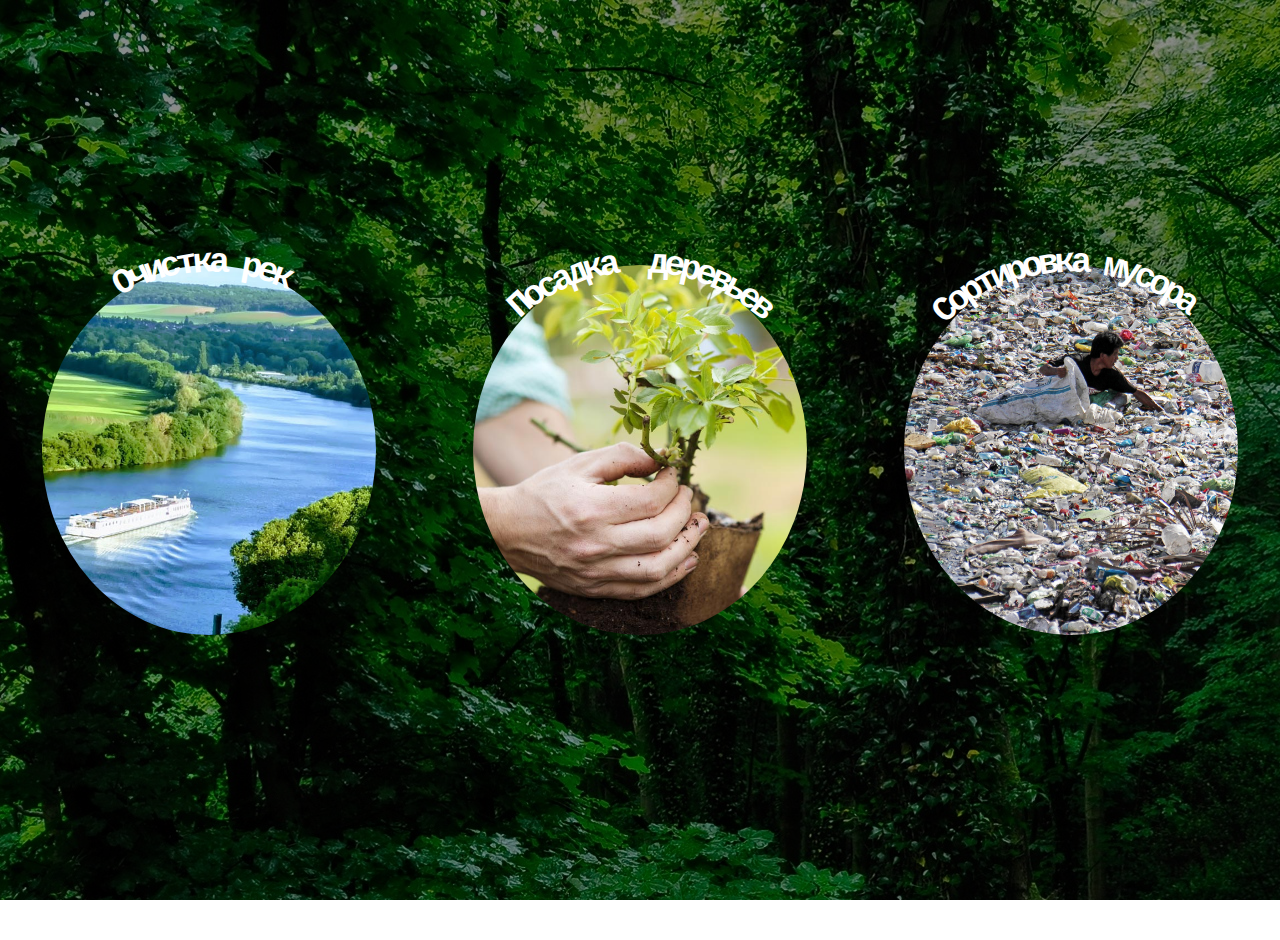
<file: index.html>
<!DOCTYPE html>
<html>
<head>
	<title>Таза алем</title>
	<link rel="stylesheet" type="text/css" href="style/main.css">
</head>
<body>
	<header>
		<div class="front">
			<div class="header_top_content"></div>
			<div class="header_center_content">
				<div class="river_cleaning" id="circle">
					<b>О</b>
					<b>ч</b>
					<b>и</b>
					<b>с</b>
					<b>т</b>
					<b>к</b>
					<b>а</b>
					<b>&nbsp</b>
					<b>р</b>
					<b>е</b>
					<b>к</b>
				</div>

				<div class="tree_planting" id="circle1">
					<b>П</b>
					<b>о</b>
					<b>с</b>
					<b>а</b>
					<b>д</b>
					<b>к</b>
					<b>а</b>
					<b>&nbsp</b>
					<b>д</b>
					<b>е</b>
					<b>р</b>
					<b>е</b>
					<b>в</b>
					<b>ь</b>
					<b>е</b>
					<b>в</b>
				</div>
				<div class="garbage_sorting" id="circle2">
					<b>С</b>
					<b>о</b>
					<b>р</b>
					<b>т</b>
					<b>и</b>
					<b>р</b>
					<b>о</b>
					<b>в</b>
					<b>к</b>
					<b>а</b>
					<b>&nbsp</b>
					<b>м</b>
					<b>у</b>
					<b>с</b>
					<b>о</b>
					<b>р</b>
					<b>а</b>
				</div>
			</div>
			<div class="header_bottom_content"></div>
		</div>
	</header>
	<script src="js/main.js"></script>
</body>
</html>
</file>
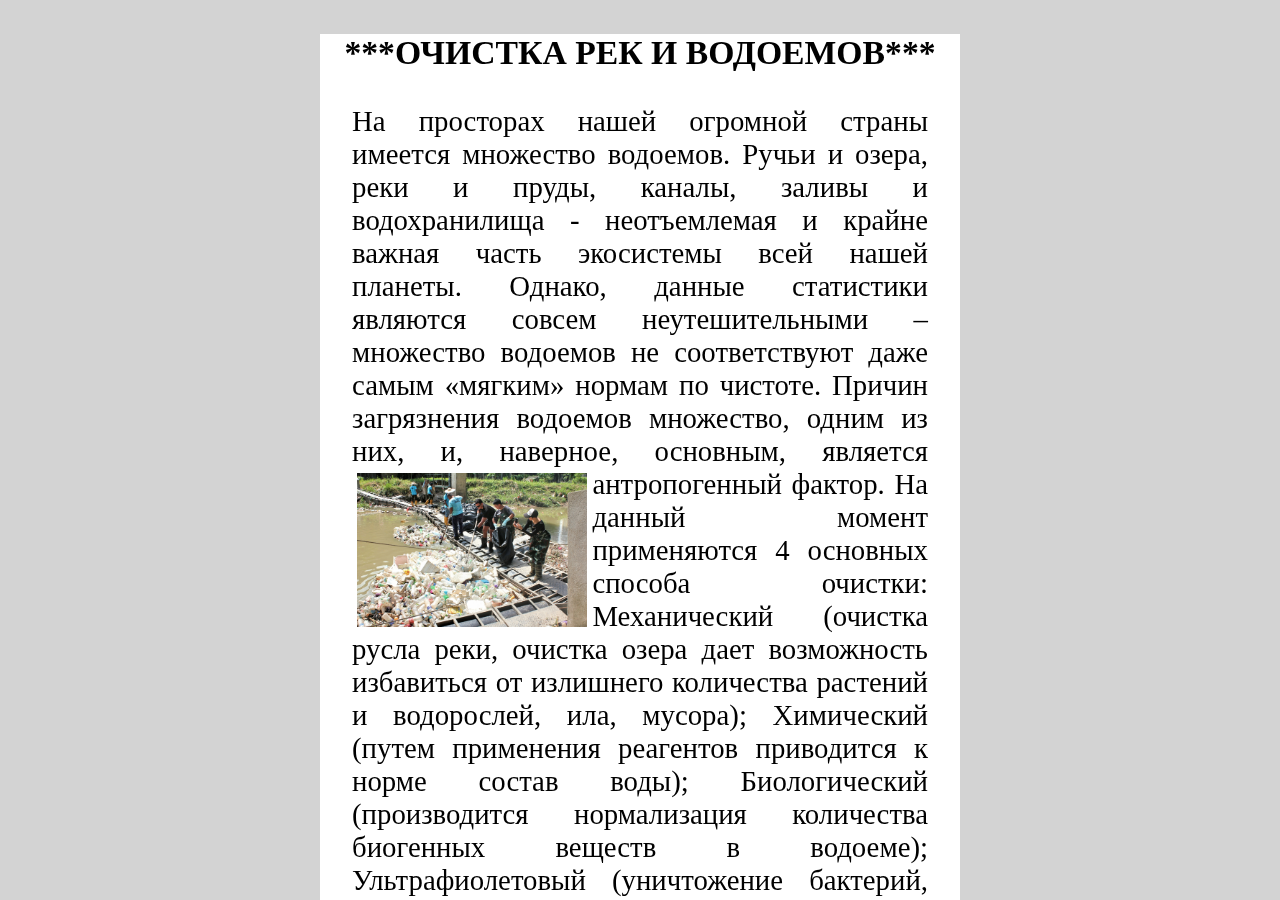
<file: index1.html>
<!DOCTYPE html>
<html>
<head>
	<link rel="stylesheet" type="text/css" href="style/index1.css">
	<title>Очистка рек</title>
</head>
<body>
	<div class="back">
		<div class="front">
			<h3>***ОЧИСТКА РЕК И ВОДОЕМОВ***</h3>
			<p>На просторах нашей огромной страны имеется множество водоемов. Ручьи и озера, реки и пруды, каналы, заливы и водохранилища - неотъемлемая и крайне важная часть экосистемы всей нашей планеты. Однако, данные статистики являются совсем неутешительными – множество водоемов не соответствуют даже самым «мягким» нормам по чистоте. Причин загрязнения водоемов множество, одним из них, и, наверное, основным, является антропогенный фактор.

			<img src="images/garbage1.jpeg">
			На данный момент применяются 4 основных способа очистки:

			Механический (очистка русла реки, очистка озера дает возможность избавиться от излишнего количества растений и водорослей, ила, мусора);
			Химический (путем применения реагентов приводится к норме состав воды);
			Биологический (производится нормализация количества биогенных веществ в водоеме);
			Ультрафиолетовый (уничтожение бактерий, одноклеточных водорослей посредством ультрафиолетового излучения).
			Понятно, что применение методов очистки должно проводиться комплексно. Первым методом почти всегда рекомендуется использовать механический способ, ведь если дно водоема, русла реки не освободить от мусора, механических загрязнений, излишнего ила, то остальные способы очистки принесут лишь кратковременный, сравнительно недолгий эффект.
			</p>
		</div>
	</div>
</body>
</html>
</file>
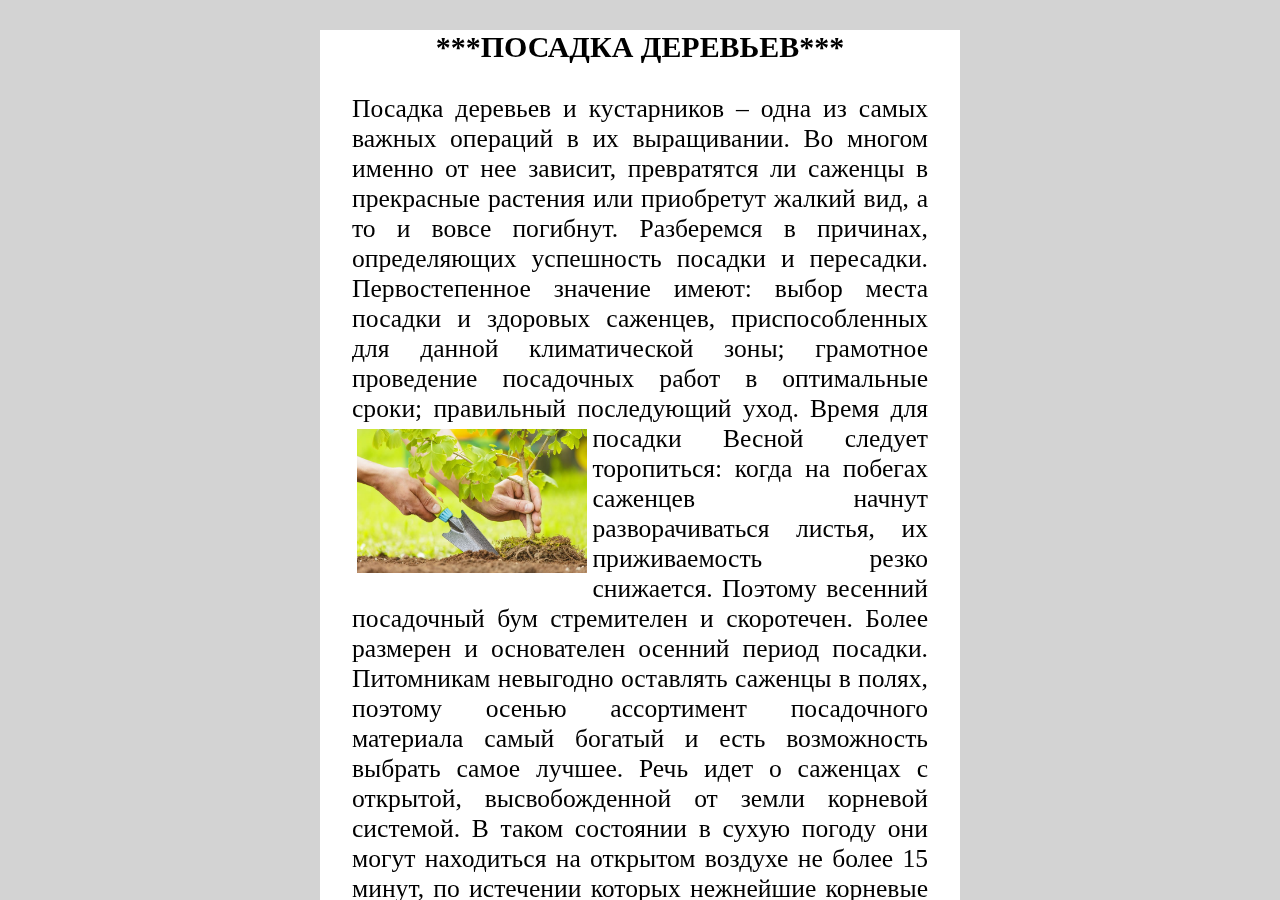
<file: index2.html>
<!DOCTYPE html>
<html>
<head>
	<link rel="stylesheet" type="text/css" href="style/index2.css">
	<title>Посадка деревьев</title>
</head>
<body>
	<div class="back">
		<div class="front">
			<h3>***ПОСАДКА ДЕРЕВЬЕВ***</h3>
			<p>
				Посадка деревьев и кустарников – одна из самых важных операций в их выращивании. Во многом именно от нее зависит, превратятся ли саженцы в прекрасные растения или приобретут жалкий вид, а то и вовсе погибнут. Разберемся в причинах, определяющих успешность посадки и пересадки.
				Первостепенное значение имеют: выбор места посадки и здоровых саженцев, приспособленных для данной климатической зоны; грамотное проведение посадочных работ в оптимальные сроки; правильный последующий уход.
				Время для посадки
				<img src="images/planting1.jpg">
				Весной следует торопиться: когда на побегах саженцев начнут разворачиваться листья, их приживаемость резко снижается. Поэтому весенний посадочный бум стремителен и скоротечен. Более размерен и основателен осенний период посадки. Питомникам невыгодно оставлять саженцы в полях, поэтому осенью ассортимент посадочного материала самый богатый и есть возможность выбрать самое лучшее.
				Речь идет о саженцах с открытой, высвобожденной от земли корневой системой. В таком состоянии в сухую погоду они могут находиться на открытом воздухе не более 15 минут, по истечении которых нежнейшие корневые окончания (основа корневой системы), всасывающие воду, начинают высыхать и отмирают. Поэтому, приобретая посадочный материал с открытой корневой системой, нужно заранее позаботиться о его защите от иссушения и запастись подходящей тарой.
				Кустарники лучше сажать осенью, а деревья – весной. Правило это основывается на том, что кустарники, высаженные ранней осенью (в течение сентября), успевают до зимних холодов укорениться на новом месте, а деревья не успевают и повреждаются зимой морозами. Поэтому саженцы деревьев лучше оставить в прикопе до весны.

			</p>
		</div>
	</div>
</body>
</html>
</file>
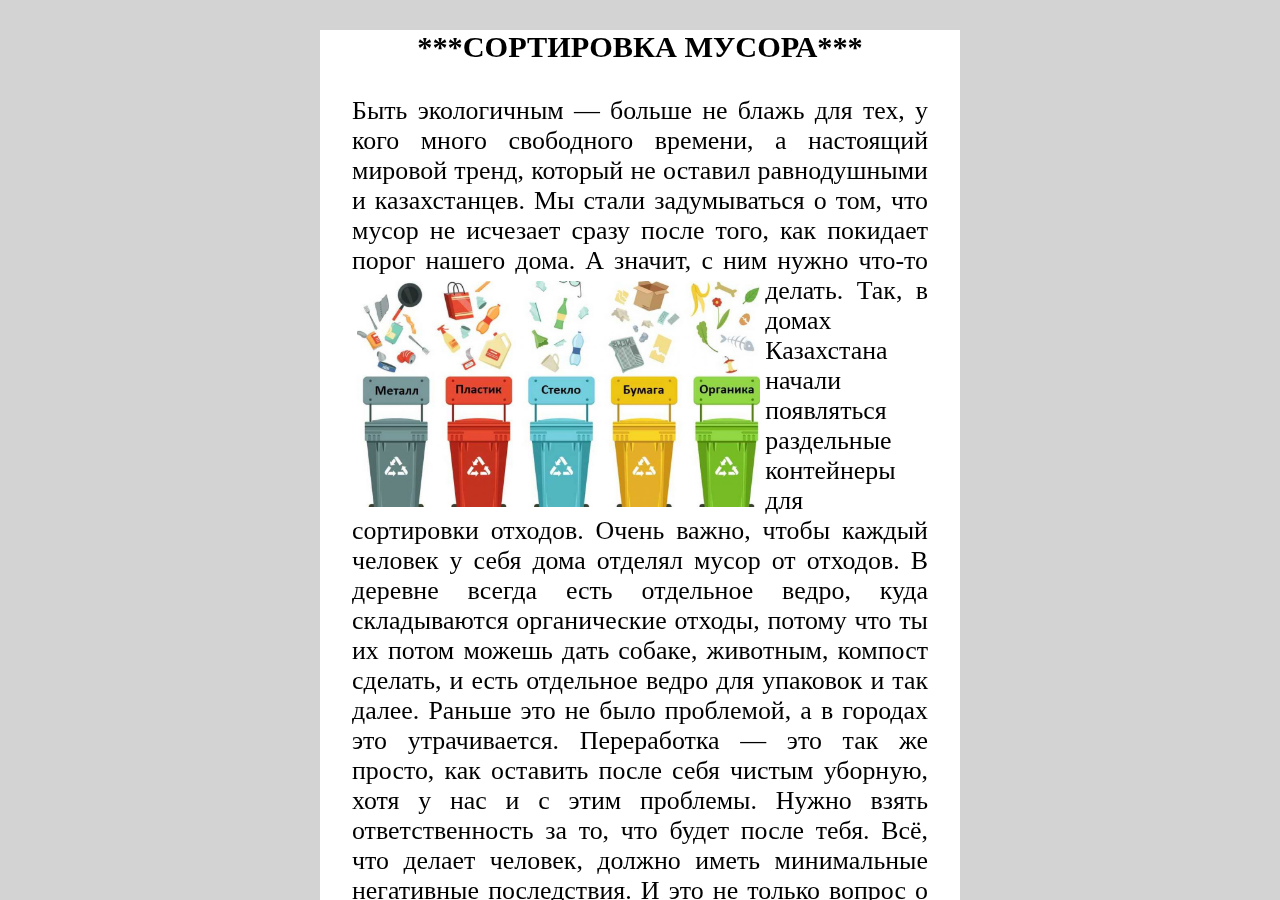
<file: index3.html>
<!DOCTYPE html>
<html>
<head>
	<link rel="stylesheet" type="text/css" href="style/index3.css">
	<title>Сортировка мусора</title>
</head>
<body>
	<div class="back">
		<div class="front">
			<h3>***СОРТИРОВКА МУСОРА***</h3>
			<p>
				Быть экологичным — больше не блажь для тех, у кого много свободного времени, а настоящий мировой тренд, который не оставил равнодушными и казахстанцев. Мы стали задумываться о том, что мусор не исчезает сразу после того, как покидает порог нашего дома. А значит, с ним нужно что-то делать.
				<img src="images/sorting.jpg">
				Так, в домах Казахстана начали появляться раздельные контейнеры для сортировки отходов.
				Очень важно, чтобы каждый человек у себя дома отделял мусор от отходов. В деревне всегда есть отдельное ведро, куда складываются органические отходы, потому что ты их потом можешь дать собаке, животным, компост сделать, и есть отдельное ведро для упаковок и так далее. Раньше это не было проблемой, а в городах это утрачивается.
				 
				Переработка — это так же просто, как оставить после себя чистым уборную, хотя у нас и с этим проблемы. Нужно взять ответственность за то, что будет после тебя.
				
				Всё, что делает человек, должно иметь минимальные негативные последствия. И это не только вопрос о мусоре, но и о самих действиях ответственности. Для человека самое простое упражнение, которое в будущем сделает мир лучше — это сортировка отходов. Мусор — это упаковка, которая была сделана для вашего удобства. И наша обязанность — вернуть эту упаковку в таком виде, чтобы её можно было использовать снова.
				
			</p>
		</div>
	</div>
</body>
</html>
</file>
<file: style/main.css>
/*{border: 1px solid red;}*/
body{
	margin: 0px;
	padding: 0px;
	width: 100%;
	height: 940px;
	overflow: hidden;
}
header{
	width: 100vw;
	height: 100vh;
	background: url(../images/background.jpg) center top no-repeat;
	position: relative;
}
.front{
	width: 100%;
	height: 100%;
	background-color: rgba(0,0,0,0.45);
	display: grid;
	grid-template-rows: 0.5fr 0.7fr 0.5fr;
}
.header_top_content, .header_bottom_content{
	width: 100%;
	height: 100%;
}
.header_center_content{
	display: grid;
	grid-template-columns: 1fr 1fr 1fr;
	grid-column-gap: 1%;
}
.river_cleaning{
	border-radius: 50%;
	width: 80%;
	height: 100%;
	background: url(../images/river.jpg) center top no-repeat;
	background-size: cover;
	margin: 0 auto;
	animation: circle1 5s ease-in-out infinite;
}
.tree_planting{
	border-radius: 300px;
	background: url(../images/tree.jpg) center top no-repeat;
	background-size: cover;
	width: 80%;
	height: 100%;
	margin: 0 auto;
	animation: circle1 3s ease-in-out infinite;
}

.garbage_sorting{
	border-radius: 300px;
	background: url(../images/sort.jpg);
	background-size: cover;
	width: 80%;
	height: 100%;
	margin: 0 auto;
	animation: circle1 5s ease-in-out infinite;
}

#circle {
	position: relative;
	border-radius: 100%;  /* сделать "резиновый" круг */
	font: 5vmin monospace;  /* моноширный шрифт */
	font-size: 2.7em;
	color: white;
}
  #circle b {
	position: absolute; left: 50%;  /* все буквы собрать в одну точку по середине */
	width: 0;  /* убрать отступ */
  }
  /* верхние 17 букв «Шпаргалка блоггера» */
  #circle b:nth-of-type(-n+11) {
	bottom: 50%;
	transform-origin: 0% 100%;
	padding-bottom: 50%;  /* от значения свойства зависит приближение текста к центру круга */
  }
#circle b:nth-of-type(1) {transform: rotate(330deg);}
#circle b:nth-of-type(2) {transform: rotate(335deg);}
#circle b:nth-of-type(3) {transform: rotate(340deg);}
#circle b:nth-of-type(4) {transform: rotate(345deg);}
#circle b:nth-of-type(5) {transform: rotate(350deg);}
#circle b:nth-of-type(6) {transform: rotate(355deg);}
#circle b:nth-of-type(7) {transform: rotate(360deg);}
#circle b:nth-of-type(8) {transform: rotate(5deg);}
#circle b:nth-of-type(9) {transform: rotate(10deg);}
#circle b:nth-of-type(10) {transform: rotate(15deg);}
#circle b:nth-of-type(11) {transform: rotate(20deg);}
#circle1 {
	position: relative;
	border-radius: 100%;  /* сделать "резиновый" круг */
	font: 5vmin monospace;  /* моноширный шрифт */
	font-size: 2.7em;
	color: white;
}
  #circle1 b {
	position: absolute; left: 50%;  /* все буквы собрать в одну точку по середине */
	width: 0;  /* убрать отступ */
  }
  /* верхние 17 букв «Шпаргалка блоггера» */
  #circle1 b:nth-of-type(-n+16) {
	bottom: 50%;
	transform-origin: 0% 100%;
	padding-bottom: 50%;  /* от значения свойства зависит приближение текста к центру круга */
  }
#circle1 b:nth-of-type(1) {transform: rotate(317.5deg);}
#circle1 b:nth-of-type(2) {transform: rotate(322.5deg);}
#circle1 b:nth-of-type(3) {transform: rotate(327.5deg);}
#circle1 b:nth-of-type(4) {transform: rotate(332.5deg);}
#circle1 b:nth-of-type(5) {transform: rotate(337.5deg);}
#circle1 b:nth-of-type(6) {transform: rotate(342.5deg);}
#circle1 b:nth-of-type(7) {transform: rotate(347.5deg);}
#circle1 b:nth-of-type(8) {transform: rotate(357.5deg);}
#circle1 b:nth-of-type(9) {transform: rotate(2.5deg);}
#circle1 b:nth-of-type(10) {transform: rotate(7.5deg);}
#circle1 b:nth-of-type(11) {transform: rotate(12.5deg);}
#circle1 b:nth-of-type(12) {transform: rotate(17.5deg);}
#circle1 b:nth-of-type(13) {transform: rotate(22.5deg);}
#circle1 b:nth-of-type(14) {transform: rotate(27.5deg);}
#circle1 b:nth-of-type(15) {transform: rotate(32.5deg);}
#circle1 b:nth-of-type(16) {transform: rotate(37.5deg);}
#circle2 {
	position: relative;
	border-radius: 100%;  /* сделать "резиновый" круг */
	font: 5vmin monospace;  /* моноширный шрифт */
	font-size: 2.7em;
	color: white;
}
  #circle2 b {
	position: absolute; left: 50%;  /* все буквы собрать в одну точку по середине */
	width: 0;  /* убрать отступ */
  }
  /* верхние 17 букв «Шпаргалка блоггера» */
  #circle2 b:nth-of-type(-n+17) {
	bottom: 50%;
	transform-origin: 0% 100%;
	padding-bottom: 50%;  /* от значения свойства зависит приближение текста к центру круга */
  }
#circle2 b:nth-of-type(1) {transform: rotate(315deg);}
#circle2 b:nth-of-type(2) {transform: rotate(320deg);}
#circle2 b:nth-of-type(3) {transform: rotate(325deg);}
#circle2 b:nth-of-type(4) {transform: rotate(330deg);}
#circle2 b:nth-of-type(5) {transform: rotate(335deg);}
#circle2 b:nth-of-type(6) {transform: rotate(340deg);}
#circle2 b:nth-of-type(7) {transform: rotate(345deg);}
#circle2 b:nth-of-type(8) {transform: rotate(350deg);}
#circle2 b:nth-of-type(9) {transform: rotate(355deg);}
#circle2 b:nth-of-type(10) {transform: rotate(360deg);}
#circle2 b:nth-of-type(11) {transform: rotate(5deg);}
#circle2 b:nth-of-type(12) {transform: rotate(10deg);}
#circle2 b:nth-of-type(13) {transform: rotate(15deg);}
#circle2 b:nth-of-type(14) {transform: rotate(20deg);}
#circle2 b:nth-of-type(15) {transform: rotate(25deg);}
#circle2 b:nth-of-type(16) {transform: rotate(30deg);}
#circle2 b:nth-of-type(17) {transform: rotate(35deg);}

@keyframes circle1{
	from { margin-top: 0% }
	2.5% { margin-top: 0.75% }
	5% { margin-top: 1.5% }
	7.5% { margin-top: 2.25% }
	10% { margin-top: 3% }
	12.5% { margin-top: 3.75% }
	15% { margin-top: 4.5% }
	17.5% { margin-top: 5.25% }
	20% { margin-top: 6% }
	22.5% { margin-top: 6.75% }
	25% { margin-top: 7.5% }
	27.5% { margin-top: 6.75% }
	30% { margin-top: 6% }
	32.5% { margin-top: 5.25 }
	35% { margin-top: 4.5% }
	37.5% { margin-top: 3.75% }
	40% { margin-top: 3% }
	42.5% { margin-top: 2.25% }
	45% { margin-top: 1.5% }
	47.5% { margin-top: 0.75% }
	50% { margin-top: 0% }
	52.5% { margin-top: -0.75% }
	55% { margin-top: -1.5% }
	57.5% { margin-top: -2.25% }
	60% { margin-top: -3% }
	62.5% { margin-top: -3.75% }
	65% { margin-top: -4.5% }
	67.5% { margin-top: -5.25% }
	70% { margin-top: -6% }
	72.5% { margin-top: -6.75% }
	75% { margin-top: -7.5% }
	77.5% { margin-top: -6.75% }
	80% { margin-top: -6% }
	82.5% { margin-top: -5.25% }
	85% { margin-top: -4.5% }
	87.5% { margin-top: -3.75% }
	90% { margin-top: -3% }
	92.5% { margin-top: -2.25% }
	95% { margin-top: -1.5% }
	97.5% { margin-top: -0.75 }
	to { margin-top: 0% }
}
</file>
<file: style/index1.css>
p{
	margin: 0;
	text-align: justify;
	padding-left: 5%;
	padding-right: 5%;
}
p img{
	width: 40%;
	height: 30%;
	float: left;
	margin: 5px; 
}
h3{
	text-align: center;
}
body{
	padding: 0px;
	margin: 0px;
}

.back{
	width: 100vw;
	height: 100vh;
	background-color: lightgray;
	position: fixed;
	z-index: 99;
}

.front{
	width: 50vw;
	height: 100vh;
	background-color: white;
	margin: 0 auto;
	z-index: 100;
	font-size: 1.8em;
}
</file>
<file: style/index2.css>
p{
	margin: 0;
	text-align: justify;
	padding-left: 5%;
	padding-right: 5%;
}
p img{
	width: 40%;
	height: 30%;
	float: left;
	margin: 5px; 
}
h3{
	text-align: center;
}
body{
	padding: 0px;
	margin: 0px;
}

.back{
	width: 100vw;
	height: 100vh;
	background-color: lightgray;
	position: fixed;
	z-index: 99;
}

.front{
	width: 50vw;
	height: 100vh;
	background-color: white;
	margin: 0 auto;
	z-index: 100;
	font-size: 1.6em;
}
</file>
<file: style/index3.css>
p{
	margin: 0;
	text-align: justify;
	padding-left: 5%;
	padding-right: 5%;
}
p img{
	width: 70%;
	height: 30%;
	float: left;
	margin: 5px; 
}
h3{
	text-align: center;
}
body{
	padding: 0px;
	margin: 0px;
}

.back{
	width: 100vw;
	height: 100vh;
	background-color: lightgray;
	position: fixed;
	z-index: 99;
}

.front{
	width: 50vw;
	height: 100vh;
	background-color: white;
	margin: 0 auto;
	z-index: 100;
	font-size: 1.62em;
}
</file>
